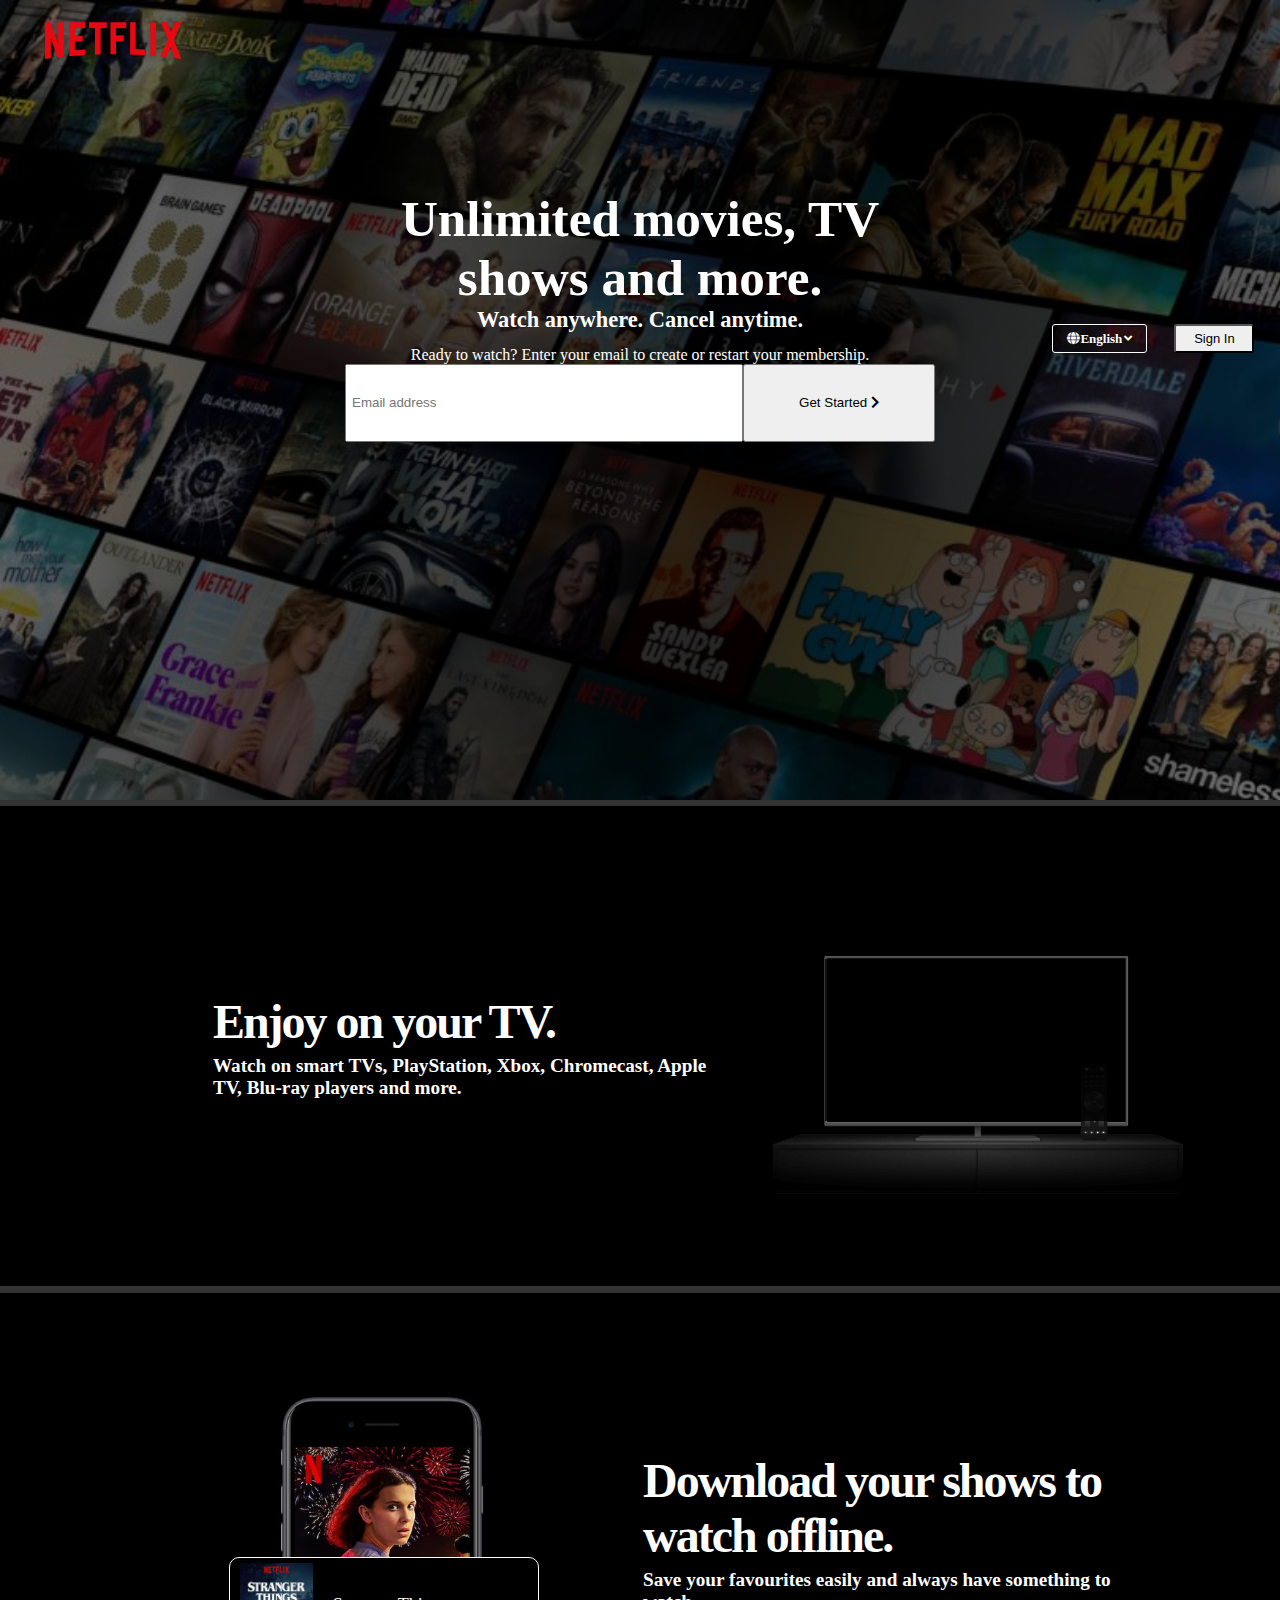
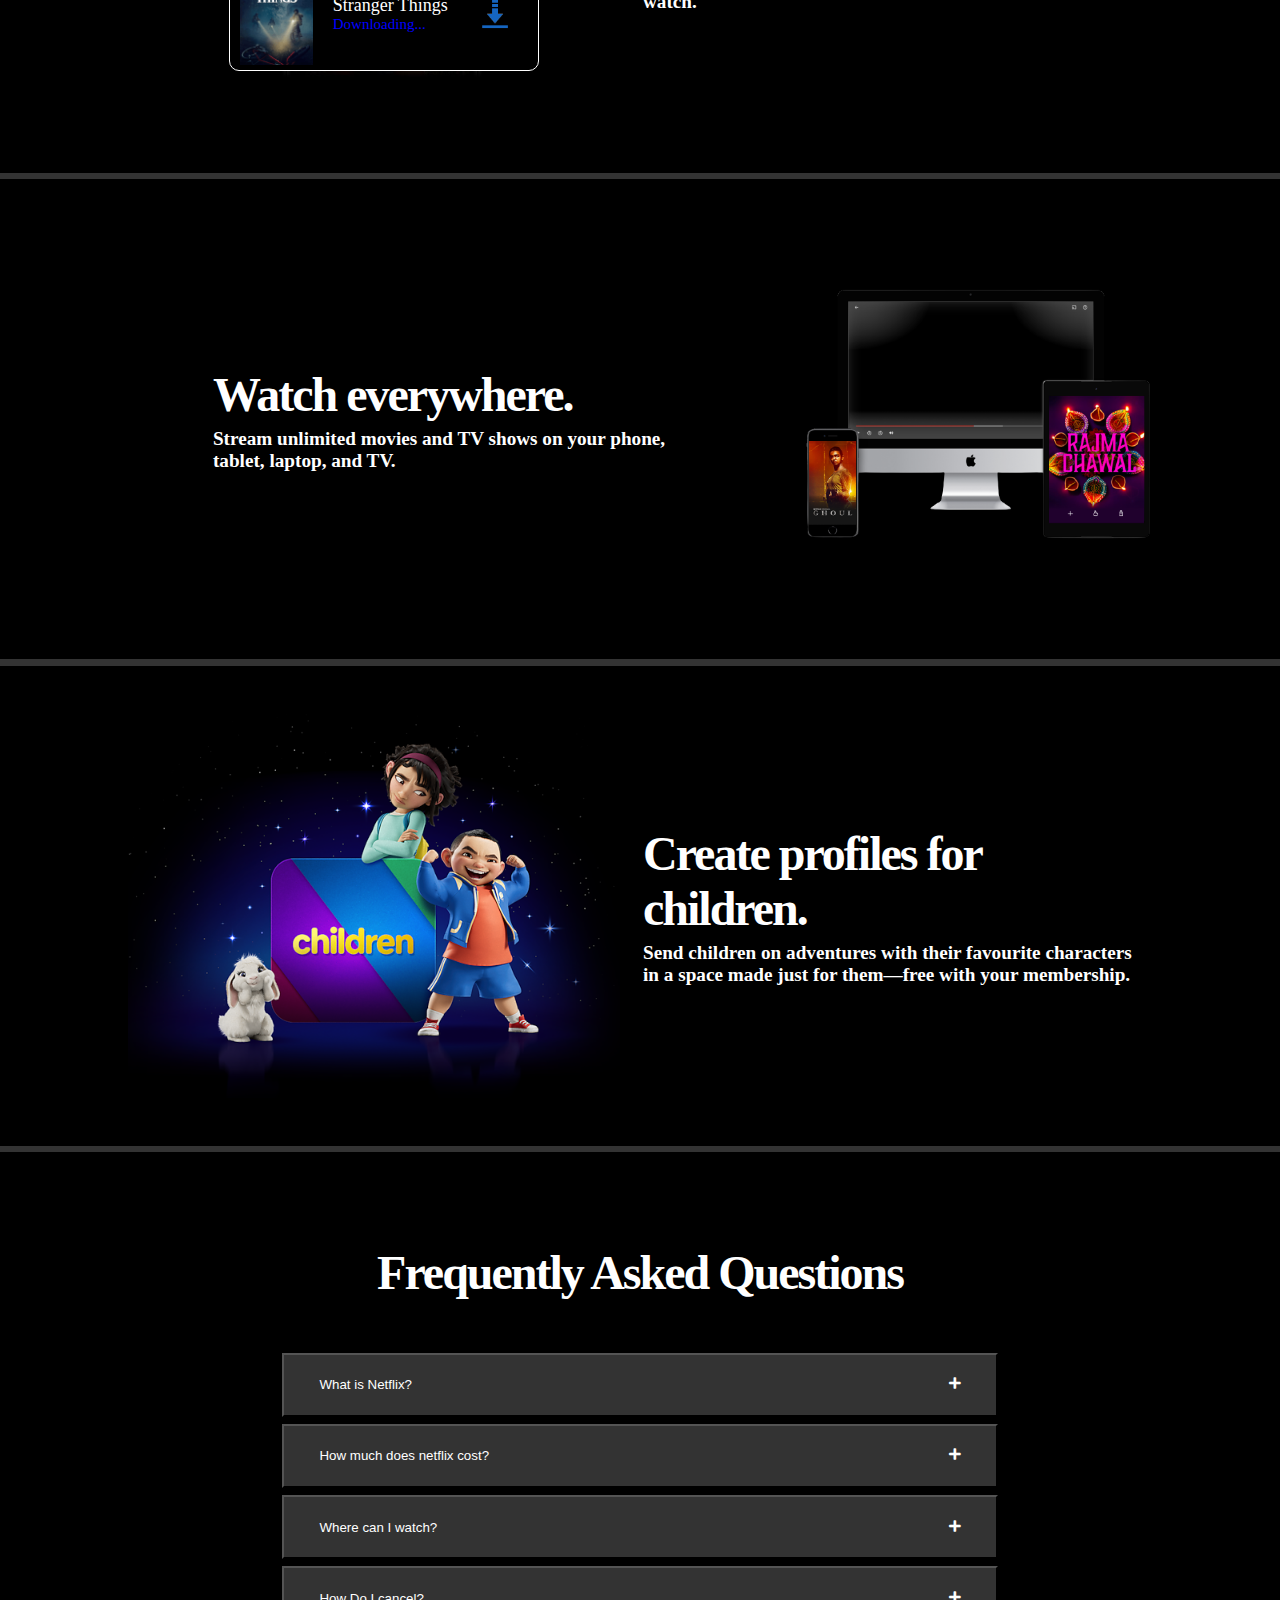
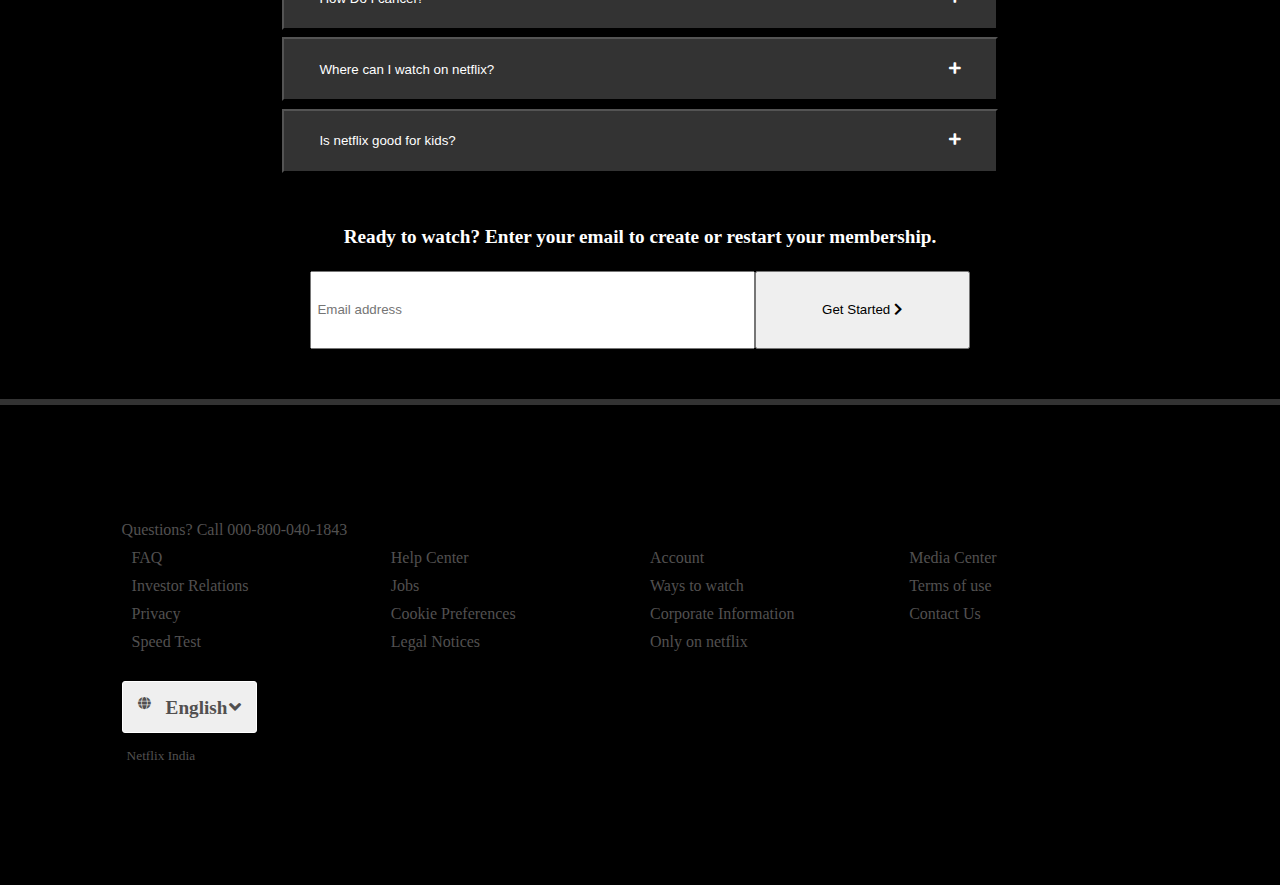
<file: index.html>
<!DOCTYPE html>
<html lang="en">
  <head>
    <meta charset="UTF-8" />
    <meta http-equiv="X-UA-Compatible" content="IE=edge" />
    <meta name="viewport" content="width=device-width, initial-scale=1.0" />
    <title>Netflix India- Watch TV shows online, Watch movies online</title>
    <link href="assets/icon.favicon.ico.ico" rel="shortcut icon" />
    <link
      rel="stylesheet"
      href="https://cdnjs.cloudflare.com/ajax/libs/font-awesome/5.15.3/css/all.min.css"
    />
    <link
      href="https://cdn.jsdelivr.net/npm/bootstrap@5.0.2/dist/css/bootstrap.min.css"
      rel="stylesheet"
      integrity="sha384-EVSTQN3/azprG1Anm3QDgpJLIm9Nao0Yz1ztcQTwFspd3yD65VohhpuuCOmLASjC"
      crossorigin="anonymous"
    />
    <link rel="stylesheet" href="css/styles.css" class="href" />

    <script
      src="https://cdn.jsdelivr.net/npm/bootstrap@5.0.2/dist/js/bootstrap.bundle.min.js"
      integrity="sha384-MrcW6ZMFYlzcLA8Nl+NtUVF0sA7MsXsP1UyJoMp4YLEuNSfAP+JcXn/tWtIaxVXM"
      crossorigin="anonymous"
    ></script>
    <link rel="stylesheet" href="css/responsive.css">
  </head>
  <body>
    <div class="container-1">
      <secion class="sec1">
        <nav class="navbar">
          <nav class="left-navbar">
            <img
              src="./assets/netflix-icon-removebg-preview.png"
              alt="Netflix"
              class="nav-logo"
            />
          </nav>
          <nav class="right-navbar">
            <div class="language-div">
              <button class="btn btn-language">
                <i class="fas fa-globe"
                  ><i class="fas fa-sort-down ">English</i></i
                >
              </button>
              <ul class="dropdown ddown-visible">
                <li><a href="#">English</a></li>
                <li><a href="#">हिंदी</a></li>
              </ul>
            </div>
            <div>
              <button class="btn btn-danger" onclick="window.location='html/signin.html'">Sign In</button>
            </div>
          </nav>
        </nav>
        <div class="content">
          <h1>Unlimited movies, TV shows and more.</h1>
          <h3>Watch anywhere. Cancel anytime.</h3>
          <p>
            Ready to watch? Enter your email to create or restart your
            membership.
          </p>
          <div class="inner-content">
            <input type="text" placeholder="Email address" />
            <button class="btn-danger">Get Started
              <i class="fas fa-chevron-right" 
                ></i
              >
            </button>
          </div>
        </div>
      </secion>
      <secion class="section sec2">
        <section class="inner-section-left">
          <div class="section-inner-one">
            <h1 class="h1">Enjoy on your TV.</h1>
            <h3 class="h3">
              Watch on smart TVs, PlayStation, Xbox, Chromecast, Apple TV,
              Blu-ray players and more.
            </h3>
          </div>
          <div class="section-inner-two">
            <div class="animation">
              <div class="video-animation">
                <video
                  src="https://assets.nflxext.com/ffe/siteui/acquisition/ourStory/fuji/desktop/video-tv-in-0819.m4v"
                  loop
                  autoplay
                  muted
                  playinline
                  type="video/mp4"
                ></video>
              </div>
            </div>
          </div>
        </section>
      </secion>
      <secion class="section sec3">
        <section class="inner-section-left">
          <section class="inner-section-one-right">
            <img
              src="./assets/stranger-things.jpg"
              alt=""
              class="img-strager-things"
            />
            <div class="stranger-things-cover">
              <img
                src="./assets/stranger-things-cover.png"
                alt=""
                class="stranger-cover-icon"
              />
              <div class="stranger-things-cover-inner-div">
                <p style="font-size: 18px">Stranger Things</p>
                <p style="color: blue; font-size: 15px">Downloading...</p>
              </div>
              <img src="./assets/download.gif" alt="" class="animated-icon" />
            </div>
          </section>
          <section class="inner-section-two-right">
            <h1 class="h1">Download your shows to watch offline.</h1>
            <h3 class="h3">
              Save your favourites easily and always have something to watch.
            </h3>
          </section>
        </section>
      </secion>
      <secion class="section sec4">
        <section class="inner-section-left">
          <div class="section-inner-one">
            <h1 class="h1">Watch everywhere.</h1>
            <h3 class="h3">
              Stream unlimited movies and TV shows on your phone, tablet,
              laptop, and TV.
            </h3>
          </div>
          <div class="section-inner-two">
            <div class="animation animation-1">
              <!-- <div class="video-animation">
                <video
                  src="https://assets.nflxext.com/ffe/siteui/acquisition/ourStory/fuji/desktop/video-tv-in-0819.m4v"
                  loop
                  autoplay
                  muted
                  playinline
                  type="video/mp4"
                ></video>
              </div> -->
            </div>
          </div>
        </section>
      </secion>
     
      <secion class="section sec5">
        <section class="inner-section-left">
          <section class="inner-section-one-right">
            <img
              src="./assets/section-5.png"
              alt=""
              class="img-children"
            />
          </section>
          <section class="inner-section-two-right">
            <h1 class="h1">Create profiles for children.</h1>
            <h3 class="h3">
              Send children on adventures with their favourite characters in a
              space made just for them—free with your membership.
            </h3>
          </section>
        </section>
      </secion>
      <section class="section sec-6">
       <div class="sec6-inner">
        <h1 class="h1">Frequently Asked Questions</h1>
        <div class="accordians-FAQ">
          <div class="accordian-item">
            <h2 class="accordian-header" > 
              <button class="accordian-button" id="1" >What is Netflix? <span class="fas fa-plus"></span></button>
            </h2>
            <div  class="accordian-answer"  id="btn-1">
              <div class="accordion-body" >
                  Netflix is a streaming service that offers a wide variety of award-winning TV shows, movies, anime, documentaries and more – on thousands of internet-connected devices.
                  <br>You can watch as much as you want, whenever you want, without a single ad – all for one low monthly price. There's always something new to discover, and new TV shows and movies are added every week!
              </div>
            </div>
          </div>
          <div  class="accordian-item">
            <h2 class="accordian-header">
              <button class="accordian-button" id="2">How much does netflix cost? <span class="fas fa-plus"></span></button>
            </h2>
            <div  class="accordian-answer" id="btn-2">
              <div class="accordion-body" >
                  Netflix is a streaming service that offers a wide variety of award-winning TV shows, movies, anime, documentaries and more – on thousands of internet-connected devices.
                  <br>You can watch as much as you want, whenever you want, without a single ad – all for one low monthly price. There's always something new to discover, and new TV shows and movies are added every week!
              </div>
            </div>
          </div>
          <div class="accordian-item">
            <h2 class="accordian-header">
              <button class="accordian-button" id="3"> Where can I watch?<span class="fas fa-plus"></span></button>
            </h2>
            <div   class="accordian-answer" id="btn-3">
              <div class="accordion-body" >
                Watch anywhere, anytime, on an unlimited number of devices. Sign in with your Netflix account to watch instantly on the web at netflix.com from your personal computer or on any internet-connected device that offers the Netflix app, including smart TVs, smartphones, tablets, streaming media players and game consoles.<br>
                  You can also download your favourite shows with the iOS, Android, or Windows 10 app. Use downloads to watch while you're on the go and without an internet connection. Take Netflix with you anywhere.
              </div>
            </div>
          </div>
          <div class="accordian-item">
            <h2 class="accordian-header">
              <button class="accordian-button" id="4">  How Do I cancel?<span class="fas fa-plus"></span></button>
            </h2>
            <div  class="accordian-answer" id="btn-4">
              <div class="accordion-body" >
                  Netflix is flexible. There are no annoying contracts and no commitments. You can easily cancel your account online in two clicks. There are no cancellation fees – start or stop your account anytime.
              </div>
            </div>
         </div>
         <div class="accordian-item">
          <h2 class="accordian-header">
            <button class="accordian-button" id="5">   Where can I watch on netflix?<span class="fas fa-plus"></span></button>
          </h2>
          <div   class="accordian-answer" id="btn-5">
            <div class="accordion-body" >
                Netflix has an extensive library of feature films, documentaries, TV shows, anime, award-winning Netflix originals, and more. Watch as much as you want, anytime you want.
            </div>
          </div>
       </div>
        <div class="accordian-item">
          <h2 class="accordian-header">
            <button class="accordian-button" id="6"> Is netflix good for kids?<span class="fas fa-plus"></span></button>
          </h2>
          <div class="accordian-answer"  id="btn-6">
            <div class="accordion-body" >
                Netflix has an extensive library of feature films, documentaries, TV shows, anime, award-winning Netflix originals, and more. Watch as much as you want, anytime you want.
            </div>
          </div>
        </div>
        <h3 class="h3">Ready to watch? Enter your email to create or restart your membership.</h3>
            <div class="inner-content" style="margin-bottom: 50px;">
                <input type="text" placeholder="Email address" />
                <button class="btn-danger">Get Started
                  <i class="fas fa-chevron-right" 
                    ></i
                  >
                </button>
              </div>
      </div>
      </section>
       
      <secion class="section sec7">
          <div class="sec7-inner">
              <div class="contact">
               <p> Questions? Call 000-800-040-1843</p>
              </div>
              <div class="services">
               <div class="footer-list">
                <div class="list">
                  <a href="#">FAQ</a>
                  <a href="#">Investor Relations</a>
                  <a href="#">Privacy</a>
                  <a href="#">Speed Test</a>
                </div>
                <div class="list">
                    <a href="#">Help Center</a>
                    <a href="#">Jobs</a>
                    <a href="#">Cookie Preferences</a>
                    <a href="#">Legal Notices</a>
                </div>
               </div>
               <div class="footer-list">
                <div class="list">
                  <a href="#">Account</a>
                  <a href="#">Ways to watch</a>
                  <a href="#">Corporate Information</a>
                  <a href="#">Only on netflix</a>

              </div>
              <div class="list">
                  <a href="#">Media Center</a>
                  <a href="#">Terms of use</a>
                  <a href="#">Contact Us</a>

              </div>
               </div>
            </div>
           <div class="contact-button">
            <button class="btn footer-icon">
                <i class="fas fa-globe"
                  ><i class="fas fa-sort-down" style="font-size: 1.2rem; padding-left: 15px;">English</i></i
                >
              </button>
              <ul class="dropdown ddown-visible" id="footer-dropdown">
                <li><a href="#">English</a></li>
                <li><a href="#">हिंदी</a></li>
              </ul>
           </div>
           <p class="netflix-india">
               Netflix India
           </p>
          </div>
         
      </secion>
    </div>
    <script src="./js/app.js"></script>
  </body>
</html>
</file>
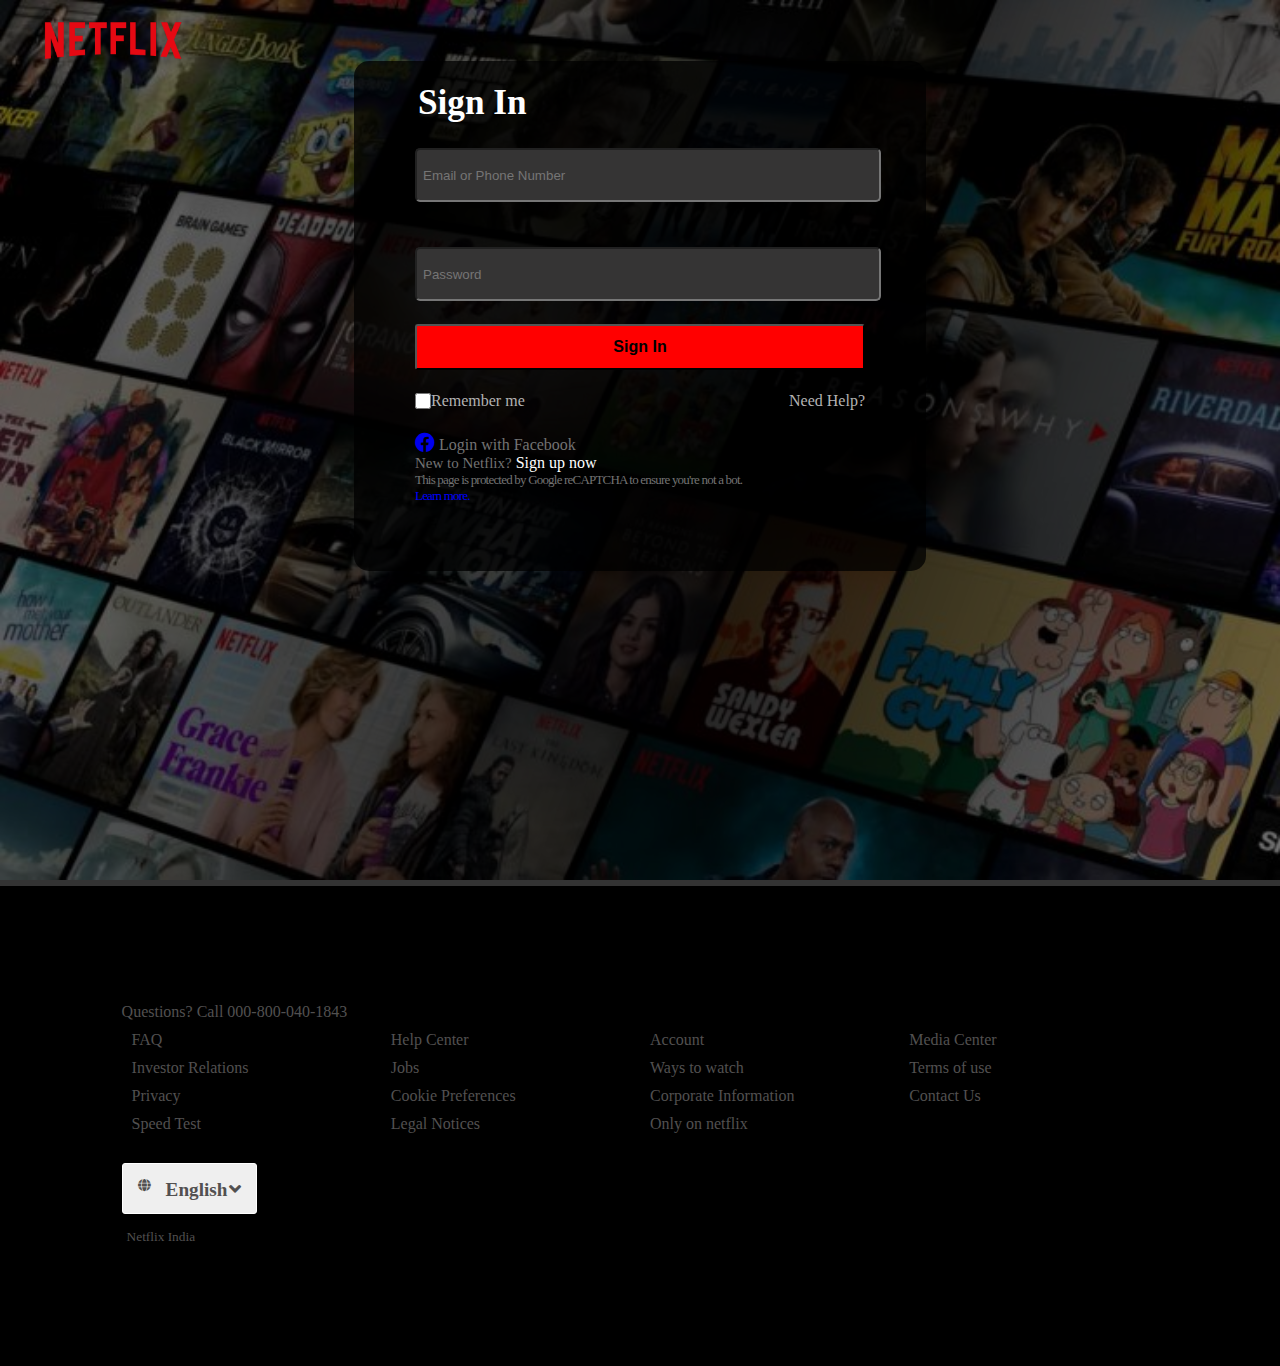
<file: signin.html>
<!DOCTYPE html>
<html lang="en">
  <head>
    <meta charset="UTF-8" />
    <meta http-equiv="X-UA-Compatible" content="IE=edge" />
    <meta name="viewport" content="width=device-width, initial-scale=1.0" />
    <title>Netflix India- Watch TV shows online, Watch movies online</title>
    <link href="assets/icon.favicon.ico.ico" rel="shortcut icon" />
    <link
      rel="stylesheet"
      href="https://cdnjs.cloudflare.com/ajax/libs/font-awesome/5.15.3/css/all.min.css"
    />
    <link
      href="https://cdn.jsdelivr.net/npm/bootstrap@5.0.2/dist/css/bootstrap.min.css"
      rel="stylesheet"
      integrity="sha384-EVSTQN3/azprG1Anm3QDgpJLIm9Nao0Yz1ztcQTwFspd3yD65VohhpuuCOmLASjC"
      crossorigin="anonymous"
    />
    <link rel="stylesheet" href="css/styles.css" class="href" />

    <link rel="stylesheet" href="css/responsive.css" />
    <link rel="stylesheet" href="css/signin.css" />
    <link rel="stylesheet" href="css/signin-responsive.css" />

    <script
      src="https://cdn.jsdelivr.net/npm/bootstrap@5.0.2/dist/js/bootstrap.bundle.min.js"
      integrity="sha384-MrcW6ZMFYlzcLA8Nl+NtUVF0sA7MsXsP1UyJoMp4YLEuNSfAP+JcXn/tWtIaxVXM"
      crossorigin="anonymous"
    ></script>
  </head>
  <body>
    <div class="container-1">
      <secion class="sec1">
        <nav class="navbar">
          <nav class="left-navbar">
            <img
              src="./assets/netflix-icon-removebg-preview.png"
              alt="Netflix"
              class="nav-logo"
            />
          </nav>
        </nav>
        <div class="form-content">
          <form action="/index.html" method="get" class="signup-form">
            <div class="form">
              <h2 class="h3">Sign In</h2>
              <input
                type="text"
                class="form-element"
                placeholder="Email or Phone Number"
              />
              <input type="text" class="form-element" placeholder="Password" />
              <button class="signin btn btn-danger">Sign In</button>
              <div class="inner-div">
                <div class="inner-div-left">
                  <input type="checkbox" id="remember" />
                  <label for="remember">Remember me</label>
                </div>
                <div class="inner-div-right">
                  <a href="" class="needhelp">Need Help?</a>
                </div>
              </div>
              <div class="other-login">
                <div class="fb-login">
                  <a href="facebook.com"
                    ><i class="fab fa-facebook" id="fb"></i>
                    <label for="fb">Login with Facebook</label></a
                  >
                </div>
                <div class="signup">
                  <label for="signup">New to Netflix?</label>
                  <a href="signup.html" class="white">Sign up now</a>
                </div>
                <p>
                  This page is protected by Google reCAPTCHA to ensure you're
                  not a bot.
                  <p href="" id="learn-more" style="cursor: pointer; color: blue;">Learn more.</p>
                </p>
                <p class="info not-visible">
                  The information collected by Google reCAPTCHA is subject to
                  the Google <a href="">Privacy Policy</a> and <a href="">Terms of Service</a>, and is used
                  for providing, maintaining, and improving the reCAPTCHA
                  service and for general security purposes (it is not used for
                  personalised advertising by Google).
                </p>
              </div>
            </div>
          </form>
        </div>
      </secion>

      <secion class="section sec7">
        <div class="sec7-inner">
          <div class="contact">
            <p>Questions? Call 000-800-040-1843</p>
          </div>
          <div class="services">
            <div class="footer-list">
              <div class="list">
                <a href="#">FAQ</a>
                <a href="#">Investor Relations</a>
                <a href="#">Privacy</a>
                <a href="#">Speed Test</a>
              </div>
              <div class="list">
                <a href="#">Help Center</a>
                <a href="#">Jobs</a>
                <a href="#">Cookie Preferences</a>
                <a href="#">Legal Notices</a>
              </div>
            </div>
            <div class="footer-list">
              <div class="list">
                <a href="#">Account</a>
                <a href="#">Ways to watch</a>
                <a href="#">Corporate Information</a>
                <a href="#">Only on netflix</a>
              </div>
              <div class="list">
                <a href="#">Media Center</a>
                <a href="#">Terms of use</a>
                <a href="#">Contact Us</a>
              </div>
            </div>
          </div>
          <div class="contact-button">
            <button class="btn footer-icon">
              <i class="fas fa-globe"
                ><i
                  class="fas fa-sort-down"
                  style="font-size: 1.2rem; padding-left: 15px"
                  >English</i
                ></i
              >
            </button>
            <ul class="dropdown ddown-visible" id="footer-dropdown">
              <li><a href="#">English</a></li>
              <li><a href="#">हिंदी</a></li>
            </ul>
          </div>
          <p class="netflix-india">Netflix India</p>
        </div>
      </secion>
    </div>
    <script src="./js/signin.js"></script>
  </body>
</html>
</file>
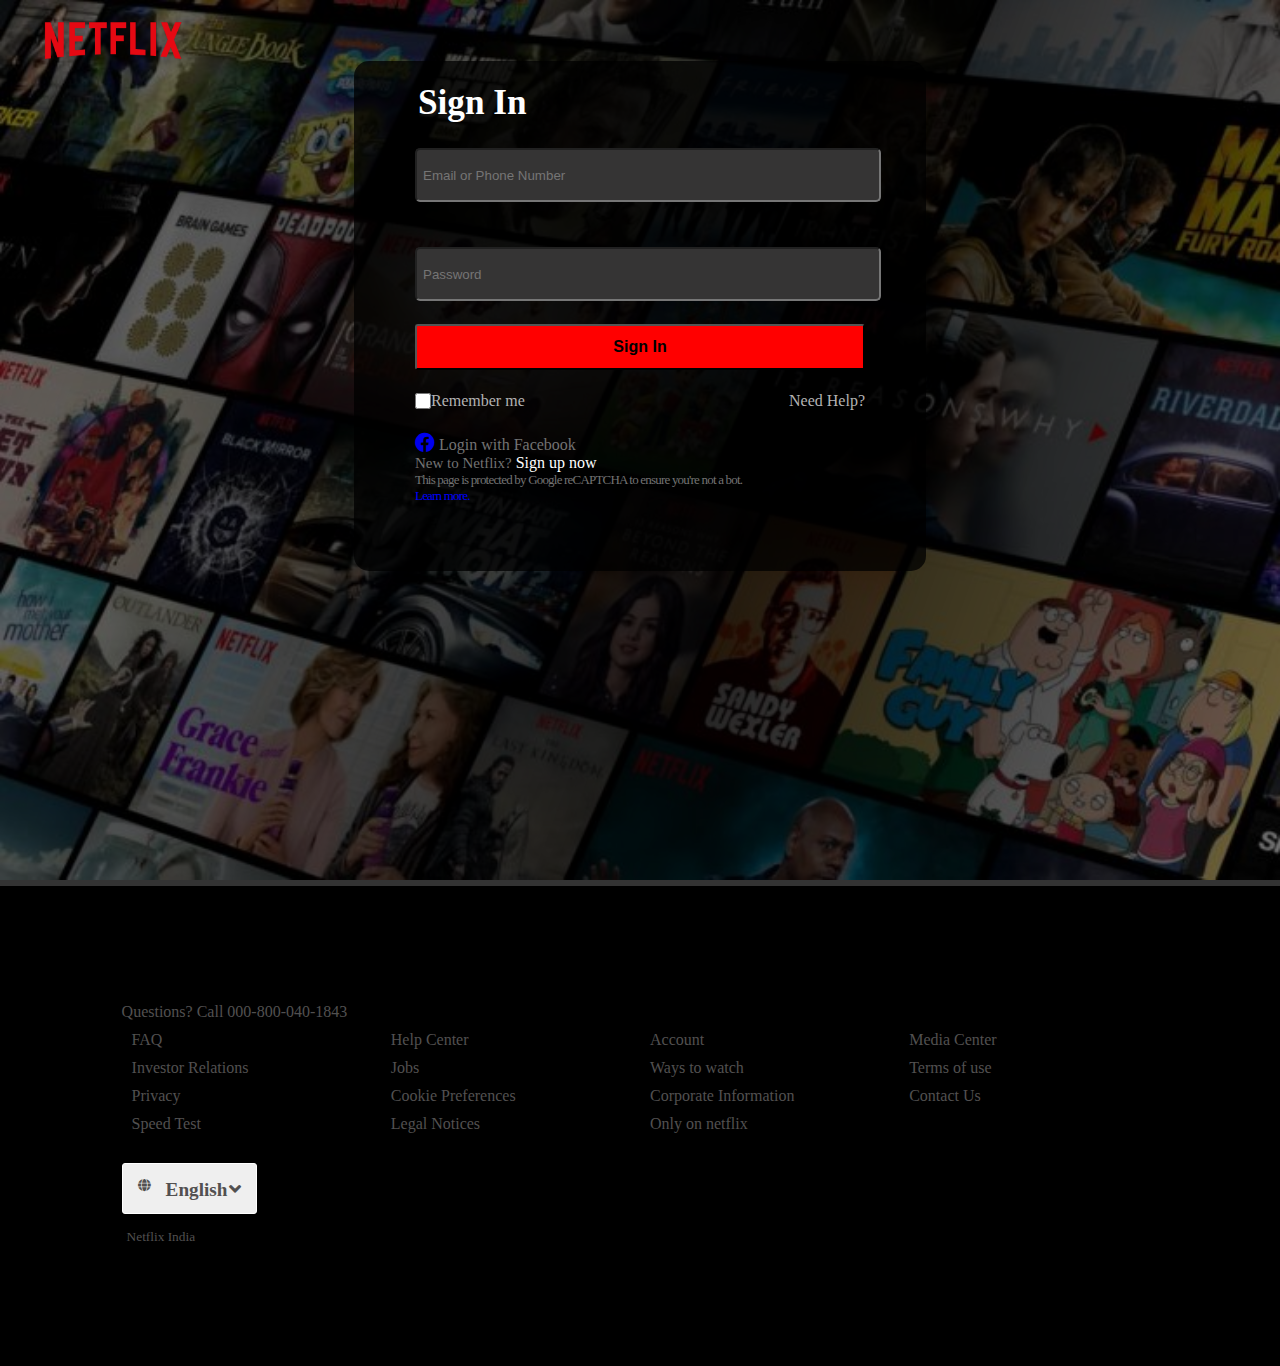
<file: html/signin.html>
<!DOCTYPE html>
<html lang="en">
  <head>
    <meta charset="UTF-8" />
    <meta http-equiv="X-UA-Compatible" content="IE=edge" />
    <meta name="viewport" content="width=device-width, initial-scale=1.0" />
    <title>Netflix India- Watch TV shows online, Watch movies online</title>
    <link href="assets/icon.favicon.ico.ico" rel="shortcut icon" />
    <link
      rel="stylesheet"
      href="https://cdnjs.cloudflare.com/ajax/libs/font-awesome/5.15.3/css/all.min.css"
    />
    <link
      href="https://cdn.jsdelivr.net/npm/bootstrap@5.0.2/dist/css/bootstrap.min.css"
      rel="stylesheet"
      integrity="sha384-EVSTQN3/azprG1Anm3QDgpJLIm9Nao0Yz1ztcQTwFspd3yD65VohhpuuCOmLASjC"
      crossorigin="anonymous"
    />
    <link rel="stylesheet" href="../css/styles.css"  />

    <link rel="stylesheet" href="../css/responsive.css" />
    <link rel="stylesheet" href="../css/signin.css" />
    <link rel="stylesheet" href="../css/signin-responsive.css" />

    <script
      src="https://cdn.jsdelivr.net/npm/bootstrap@5.0.2/dist/js/bootstrap.bundle.min.js"
      integrity="sha384-MrcW6ZMFYlzcLA8Nl+NtUVF0sA7MsXsP1UyJoMp4YLEuNSfAP+JcXn/tWtIaxVXM"
      crossorigin="anonymous"
    ></script>
  </head>
  <body>
    <div class="container-1">
      <secion class="sec1">
        <nav class="navbar">
          <nav class="left-navbar">
            <img
              src="../assets/netflix-icon-removebg-preview.png"
              alt="Netflix"
              class="nav-logo"
            />
          </nav>
        </nav>
        <div class="form-content">
          <form action="/index.html" method="get" class="signup-form">
            <div class="form">
              <h2 class="h3">Sign In</h2>
              <input
                type="text"
                class="form-element"
                placeholder="Email or Phone Number"
              />
              <input type="text" class="form-element" placeholder="Password" />
              <button class="signin btn btn-danger">Sign In</button>
              <div class="inner-div">
                <div class="inner-div-left">
                  <input type="checkbox" id="remember" />
                  <label for="remember">Remember me</label>
                </div>
                <div class="inner-div-right">
                  <a href="" class="needhelp">Need Help?</a>
                </div>
              </div>
              <div class="other-login">
                <div class="fb-login">
                  <a href="facebook.com"
                    ><i class="fab fa-facebook" id="fb"></i>
                    <label for="fb">Login with Facebook</label></a
                  >
                </div>
                <div class="signup">
                  <label for="signup">New to Netflix?</label>
                  <a href="signup.html" class="white">Sign up now</a>
                </div>
                <p>
                  This page is protected by Google reCAPTCHA to ensure you're
                  not a bot.
                  <p href="" id="learn-more" style="cursor: pointer; color: blue;">Learn more.</p>
                </p>
                <p class="info not-visible">
                  The information collected by Google reCAPTCHA is subject to
                  the Google <a href="">Privacy Policy</a> and <a href="">Terms of Service</a>, and is used
                  for providing, maintaining, and improving the reCAPTCHA
                  service and for general security purposes (it is not used for
                  personalised advertising by Google).
                </p>
              </div>
            </div>
          </form>
        </div>
      </secion>

      <secion class="section sec7">
        <div class="sec7-inner">
          <div class="contact">
            <p>Questions? Call 000-800-040-1843</p>
          </div>
          <div class="services">
            <div class="footer-list">
              <div class="list">
                <a href="#">FAQ</a>
                <a href="#">Investor Relations</a>
                <a href="#">Privacy</a>
                <a href="#">Speed Test</a>
              </div>
              <div class="list">
                <a href="#">Help Center</a>
                <a href="#">Jobs</a>
                <a href="#">Cookie Preferences</a>
                <a href="#">Legal Notices</a>
              </div>
            </div>
            <div class="footer-list">
              <div class="list">
                <a href="#">Account</a>
                <a href="#">Ways to watch</a>
                <a href="#">Corporate Information</a>
                <a href="#">Only on netflix</a>
              </div>
              <div class="list">
                <a href="#">Media Center</a>
                <a href="#">Terms of use</a>
                <a href="#">Contact Us</a>
              </div>
            </div>
          </div>
          <div class="contact-button">
            <button class="btn footer-icon">
              <i class="fas fa-globe"
                ><i
                  class="fas fa-sort-down"
                  style="font-size: 1.2rem; padding-left: 15px"
                  >English</i
                ></i
              >
            </button>
            <ul class="dropdown ddown-visible" id="footer-dropdown">
              <li><a href="#">English</a></li>
              <li><a href="#">हिंदी</a></li>
            </ul>
          </div>
          <p class="netflix-india">Netflix India</p>
        </div>
      </secion>
    </div>
    <script src="../js/signin.js"></script>
  </body>
</html>
</file>
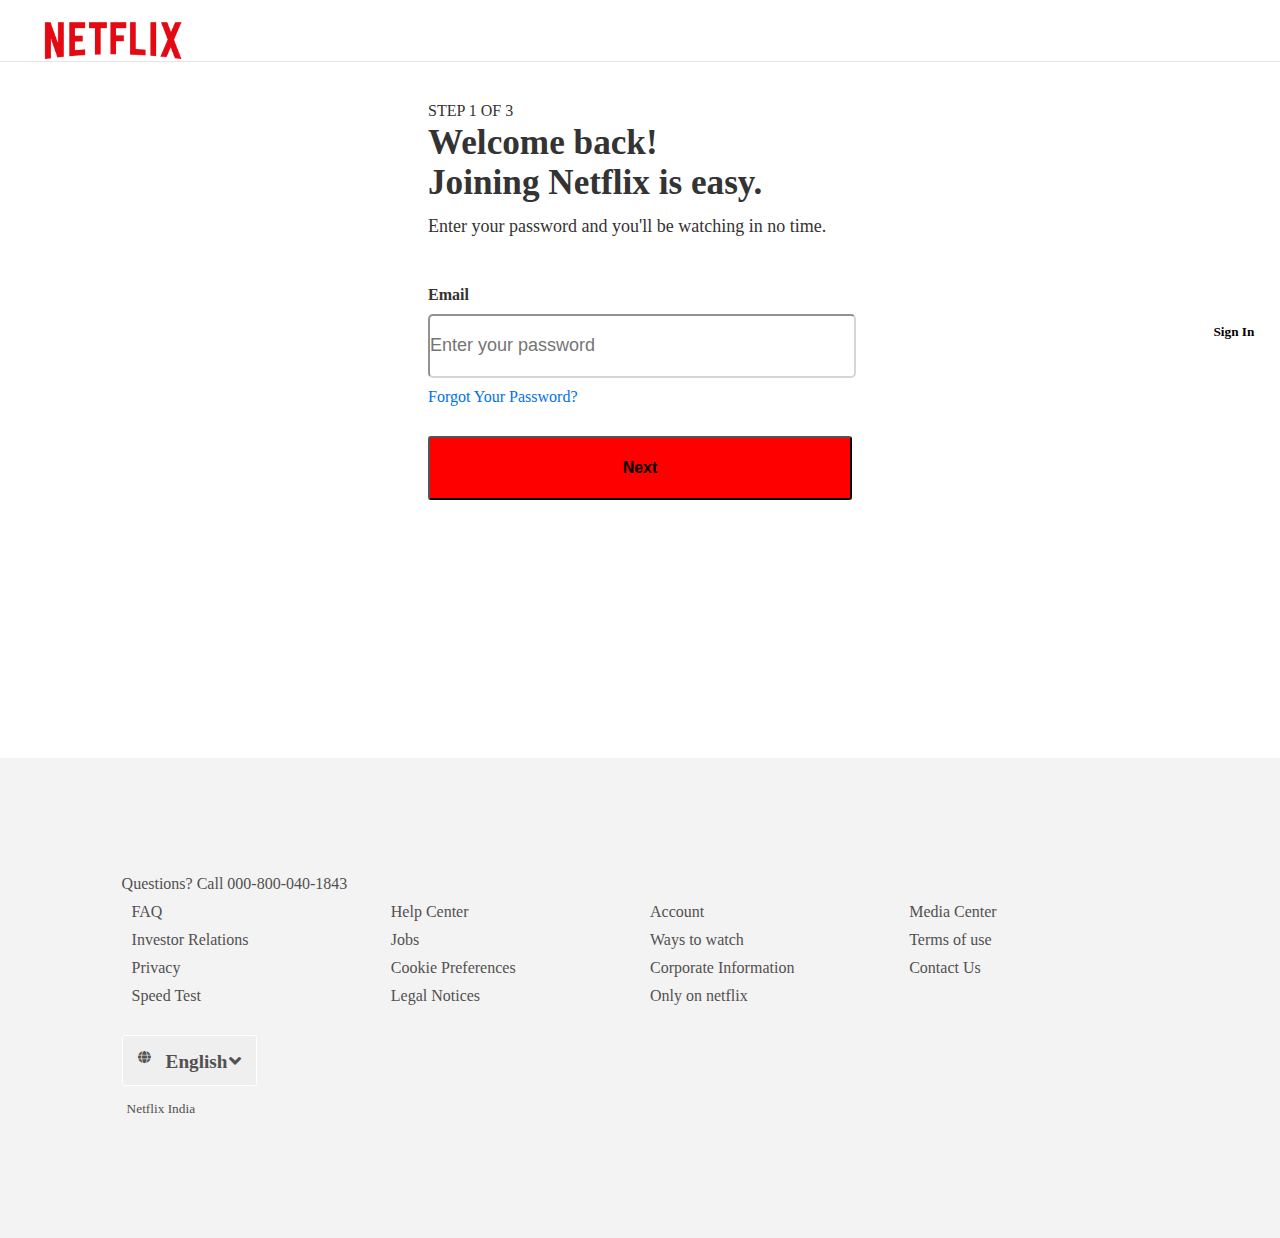
<file: html/signup.html>
<!DOCTYPE html>
<html lang="en">
  <head>
    <meta charset="UTF-8" />
    <meta http-equiv="X-UA-Compatible" content="IE=edge" />
    <meta name="viewport" content="width=device-width, initial-scale=1.0" />
    <title>Netflix India- Watch TV shows online, Watch movies online</title>
    <link href="assets/icon.favicon.ico.ico" rel="shortcut icon" />
    <link
      rel="stylesheet"
      href="https://cdnjs.cloudflare.com/ajax/libs/font-awesome/5.15.3/css/all.min.css"
    />
    <link
      href="https://cdn.jsdelivr.net/npm/bootstrap@5.0.2/dist/css/bootstrap.min.css"
      rel="stylesheet"
      integrity="sha384-EVSTQN3/azprG1Anm3QDgpJLIm9Nao0Yz1ztcQTwFspd3yD65VohhpuuCOmLASjC"
      crossorigin="anonymous"
    />
    <link rel="stylesheet" href="../css/styles.css" />

    <link rel="stylesheet" href="../css/responsive.css" />
    <link rel="stylesheet" href="../css/signin.css" />
    <link rel="stylesheet" href="../css/signin-responsive.css" />
    <link rel="stylesheet" href="../css/signup.css" />

    <script
      src="https://cdn.jsdelivr.net/npm/bootstrap@5.0.2/dist/js/bootstrap.bundle.min.js"
      integrity="sha384-MrcW6ZMFYlzcLA8Nl+NtUVF0sA7MsXsP1UyJoMp4YLEuNSfAP+JcXn/tWtIaxVXM"
      crossorigin="anonymous"
    ></script>
  </head>
  <body>
    <div class="container-1">
      <secion class="signup-section">
        <nav class="navbar">
          <nav class="left-navbar">
            <img
              src="../assets/netflix-icon-removebg-preview.png"
              alt="Netflix"
              class="nav-logo"
            />
          </nav>
          <nav class="right-navbar">
            <a href="signin.html"><h5>Sign In</h5></a>
          </nav>
        </nav>
        <div class="form-content">
          <form action="/index.html" method="get" class="">
            <div class="form">
              <p>STEP 1 OF 3</p>
              <h2 class="h3 text-color">
                Welcome back!<br />
                Joining Netflix is easy.
              </h2>
              <p class="form-item">
                Enter your password and you'll be watching in no time.
              </p>
              <label for="email"><strong>Email</strong></label>
              <h7 id="email"></h7>
              <input
                type="text"
                class="form-item"
                placeholder="Enter your password"
              />
              <a href="">Forgot Your Password?</a>
              <button class="signin btn btn-danger">Next</button>
            </div>
          </form>
        </div>
      </secion>

      <secion class="section sec7">
        <div class="sec7-inner">
          <div class="contact">
            <p>Questions? Call 000-800-040-1843</p>
          </div>
          <div class="services">
            <div class="footer-list">
              <div class="list">
                <a href="#">FAQ</a>
                <a href="#">Investor Relations</a>
                <a href="#">Privacy</a>
                <a href="#">Speed Test</a>
              </div>
              <div class="list">
                <a href="#">Help Center</a>
                <a href="#">Jobs</a>
                <a href="#">Cookie Preferences</a>
                <a href="#">Legal Notices</a>
              </div>
            </div>
            <div class="footer-list">
              <div class="list">
                <a href="#">Account</a>
                <a href="#">Ways to watch</a>
                <a href="#">Corporate Information</a>
                <a href="#">Only on netflix</a>
              </div>
              <div class="list">
                <a href="#">Media Center</a>
                <a href="#">Terms of use</a>
                <a href="#">Contact Us</a>
              </div>
            </div>
          </div>
          <div class="contact-button">
            <button class="btn footer-icon">
              <i class="fas fa-globe"
                ><i
                  class="fas fa-sort-down"
                  style="font-size: 1.2rem; padding-left: 15px"
                  >English</i
                ></i
              >
            </button>
            <ul class="dropdown ddown-visible" id="footer-dropdown">
              <li><a href="#">English</a></li>
              <li><a href="#">हिंदी</a></li>
            </ul>
          </div>
          <p class="netflix-india">Netflix India</p>
        </div>
      </secion>
    </div>
    <script src="../js/signin.js"></script>
  </body>
</html>
</file>
<file: css/styles.css>
* {
  margin: 0;
  padding: 0;
}
html {
  font-size: 100%;
  height: 100%;
}

body {
  background-color: rgb(51, 51, 51);
  color: white;
}
.container-1 {
  display: flex;
  flex-direction: column;
}

.sec1 {
  margin: 0;
  background-image: url(../assets/netflix-background.jpg),
    linear-gradient(
      110deg,
      rgba(0, 0, 0, 0.4) 0,
      rgba(0, 0, 0, 0.8) 60%,
      rgba(0, 0, 0, 0.4) 100%
    );
  background-repeat: no-repeat;
  background-size: cover;
  background-blend-mode: darken;
  height: 50rem;
}
.navbar {
  display: flex;
}
.nav-logo {
  width: 19%;
  top: 0;
  padding: 0px 20px;
  margin-left: 2%;
  margin-top: 2%;
  box-sizing: border-box;
}

.left-navbar {
  display: flex;
}
.right-navbar {
  display: flex;
  position: absolute;
  top: 36%;
  right: 2%;
}
.btn-language {
  border: 1px solid white;
  background: none;
  color: white;
  width: 95px !important;
  height: 2rem;
  margin: 0px 20px;
}
.language-div {
  margin: 0px 7px;
}
.language-div ul,
.contact-button ul {
  max-width: auto;
  background: linear-gradient(
    to top,
    rgba(300, 0, 0, 0.8) 0,
    rgba(0, 300, 0, 0) 60%,
    rgba(0, 0, 0, 0.575) 100%
  );
}
.btn {
  border-radius: 3px;
  width: 80px;
  height: 1.8rem;
  font-size: small;
  display: flex;
  justify-content: center;
  align-items: center;
}
.dropdown {
  padding: 0;
  display: flex;
  flex-direction: column;
  align-items: center;
  box-sizing: border-box;
  margin: 0px 15px;
  cursor: pointer;
}
.dropdown li {
  list-style: none;
}
.dropdown a {
  text-decoration: none;
  color: white;
}
.ddown-visible {
  display: none;
}
.fa-sort-down:after {
  content: "\f107";

  padding-left: 2px;
}

.fa-sort-down:before {
  content: none;
}
.content {
  display: flex;
  flex-direction: column;
  justify-content: center;
  align-items: center;
  margin: auto;
  margin-top: 10%;
  width: 50%;
  position: relative;
}

.content h1 {
  color: white;
  font-size: 3.2rem;
  padding: 0;
  max-width: 90%;
  text-align: center;
}
.content h3 {
  color: white;
  max-width: 90%;
  text-align: center;
  font-size: 1.4rem;
}
.content p {
  color: white;
  text-align: center;
  font-size: 1rem;
  margin-top: 2%;
}
.inner-content {
  display: flex;
  width: 100%;
  justify-content: center;
}

.inner-content input {
  width: 60%;
  height: 4rem;
  padding: 5px;
  vertical-align: center;
}
.inner-content button {
  width: 30%;
}

.section {
  display: flex;
  justify-content: center;
  text-align: center;
  margin-top: 0.5%;
  background-color: black;
  min-height: 30rem;
  height: auto;
}
.inner-section-left {
  display: flex;
  margin: auto;
  width: 80%;
}
.section-inner-one,
.section-inner-two {
  display: flex;
  flex-direction: column;
  min-width: 50%;
  margin: auto;
  margin-left: 8%;
  text-align: left;
}
.section-inner-two {
  flex-direction: row;
  justify-content: center;
  align-items: center;
  margin-right: 8%;
  margin-left: 0px;
}
.h1 {
  color: white;
  font-size: 3rem;
  letter-spacing: -2px;
  padding: 3px;
}
.h3 {
  color: white;
  font-size: 1.2rem;
  padding: 3px;
}
.animation {
  background-image: url(../assets/tv-image.png);
  background-repeat: no-repeat;
  width: 80%;
  background-size: 100% 100%;
  margin: 5% auto;
  height: 300px;
  align-items: center;
  justify-content: center;
  position: relative;
}
.animation-1 {
  background-image: url(../assets/section-4.png);

  background-size: contain;
}
.video-animation {
  /* position: absolute;
    width: 83%;
    height: 52%;
    top: 21%;
    right: 14%; */
  background-color: black;
  height: 54%;
  width: 72%;
  opacity: 0.8;
  position: absolute;
  top: 63px;
  right: 63px;
}
video {
  height: 100%;
  width: 100%;
  box-sizing: content-box;
  margin: 0;
  padding: 0;
  opacity: 0.8;
}
.inner-section-one-right,
.inner-section-two-right {
  display: flex;
  flex-direction: column;
  min-width: 50%;
  margin: auto;
  text-align: left;
}
.inner-section-one-right {
  flex-direction: row;
  justify-content: center;
  margin: 0 0;
  position: relative;
}
.img-strager-things {
  width: 46%;
}
.stranger-things-cover {
  display: flex;
  border: 1px solid white;
  height: 39%;
  margin: 0;
  padding: 0;
  border-radius: 10px;
  align-items: center;
  position: absolute;
  bottom: 2%;
  background-color: black;
  min-width: 60%;
}
.stranger-things-cover p {
  margin: 0;
  padding: 0;
}
.stranger-things-cover-inner-div {
  display: flex;
  align-items: flex-start;
  justify-content: center;
  flex-direction: column;
  margin: 0 10px;
}
.stranger-cover-icon {
  height: 90%;
  padding: 10px;
}
.animated-icon {
  height: 30%;
  align-self: center;
  margin: 0 20px;
}
.sec6 {
  height: auto;
}
.sec6-inner {
  margin-top: 7%;
  width: 90%;
  margin-left: 22%;
  margin-right: 22%;
}
.accordians-FAQ {
  background-color: black;
}
.accordion-item,
.accordion-button {
  background-color: rgb(51, 51, 51);
  color: white;
}
.accordion-item {
  margin-top: 10px;
}
.accordion-button {
  height: 4rem;
  font-size: 30px;
}
.sec6-inner h1 {
  margin-bottom: 50px;
}
.sec6-inner .h3 {
  margin-top: 50px;
  margin-bottom: 20px;
}
.accordian-header {
  margin: 0 0;
  margin-top: 1%;
}
.accordian-button {
  width: 100%;
  height: 4rem;
  text-align: left;
  padding: 0% 5%;
  background-color: rgb(51, 51, 51);
  color: white;
}

.accordion-body {
  background-color: rgb(51, 51, 51);
  text-align: left;
}
.sec7 {
  display: flex;
  justify-content: flex-start;
}
.sec7-inner {
  display: flex;
  flex-direction: column;
  margin: 5% 17%;
  justify-content: flex-start;
  align-items: flex-start;
  color: rgb(82, 80, 80);

  margin: auto;
  width: 81%;
}

.services {
  display: flex;
  text-align: left;
  padding: 5px;
  width: 100%;
}
.services a {
  text-decoration: none;
  color: rgb(82, 80, 80);
  padding: 5px;
  width: auto;
}
.footer-list {
  display: flex;
  flex-direction: row;
  width: 100%;
}
.list {
  display: flex;
  flex-direction: column;
  width: 100%;
}
.footer-icon {
  color: rgb(82, 80, 80);
  border: 1px solid white;
  width: fit-content;
  height: fit-content;

  padding: 15px;
}
.contact-button {
  margin-top: 20px;
}

.netflix-india {
  padding: 5px;
  margin-top: 10px;
  font-size: smaller;
}
.img-children {
  height: 100%;
  width: 100%;
}
.accordian-answer {
  display: none;
}
.accordian-answer-visible {
  display: "";
}

.fas {
  float: right;
}
.fa-chevron-right {
  float: none;
}
.accordians-FAQ {
  margin: 7% 0%;
}
</file>
<file: css/responsive.css>
@media screen and (max-width: 992px) {
  html {
    font-size: 80%;
    height: 100%;
  }

  .nav-logo {
    width: 22%;
  }
  .language-div {
    margin: 0px;
  }
  .content {
    width: 70%;
    margin: 17% auto;
  }
  .content h1 {
    width: 100%;
    font-size: 2.5rem;
    margin: 2% auto;
  }
  .sec6-inner {
    width: 90%;
    margin-left: 10%;
    margin-right: 10%;
  }
}
@media screen and (max-width: 768px) {
  .section {
    height: auto;
  }
  .inner-section-left {
    flex-direction: column;
    height: auto;
    margin: 7% 0%;
  }
  .section-inner-one,
  .section-inner-two {
    text-align: center;
    margin: 0% 0%;
  }
  .sec3 .inner-section-left,
  .sec5 .inner-section-left {
    flex-direction: column-reverse;
    height: auto;
    margin: 7% 0%;
    text-align: center;
  }
  .inner-section-one-right,
  .inner-section-two-right {
    text-align: center;
    margin: 5% auto;
  }
  .sec7-inner {
    margin: 7% auto;
  }
  .footer-list {
    display: flex;
    flex-direction: column;
  }
}
@media screen and (max-width: 576px) {
  .content {
    width: 90%;
    margin: 32% auto;
  }
  .content h1 {
    width: 100%;
    font-size: 1.8rem;
  }

  .content h3 {
    width: 100%;
    font-size: 1rem;
  }
  .nav-logo {
    width: 30%;
  }
  .inner-content {
    display: flex;
    flex-direction: column;
    align-items: center;
  }
  .inner-content input {
    width: 100%;
    margin: 2% 2%;
    height: 3rem;
  }
  .inner-content button {
    width: 40%;
    height: 2.5rem;
  }
  .sec6-inner {
    width: 100%;
    margin-left: 0%;
    margin-right: 0%;
  }
}
</file>
<file: css/signin.css>
.sec1 {
  min-height: 55rem;
  height: auto;
}
.form-content {
  display: flex;
  align-items: center;
  justify-content: center;
}
.signup-form {
  width: 60%;
  display: flex;
  align-items: center;
  justify-content: center;
}
.form {
  display: flex;
  flex-direction: column;
  background-color: rgba(0, 0, 0, 0.75);
  width: 450px;
  justify-content: center;
  align-items: flex-start;
  padding: 19px 61px;
  border-radius: 15px;
}
.form-element {
  padding: 2px 6px;
  background-color: rgb(53, 52, 52);
  opacity: 1;
  border-radius: 5px;
  width: 100%;
  height: 46px;
  margin: 5% 0;

  color: white;
}
.h3 {
  font-size: 2.2rem;
  color: white;
}
.signin {
  width: 100%;
  height: 46px;
  background-color: red;
  font-size: 100%;
  font-weight: bold;
}
a {
  text-decoration: none;
}
.inner-div-right a:hover {
  color: #b3b3b3;
  text-decoration: underline;
}
.inner-div {
  display: flex;
  width: 100%;
}
.inner-div-left {
  display: flex;
  align-items: center;
  color: #b3b3b3;
  width: 60%;
}
.inner-div-right {
  display: flex;
  justify-content: flex-end;

  width: 50%;
  margin: 5% 0;
}
.needhelp {
  color: #b3b3b3;
}
#remember {
  height: 2rem;
  width: 1rem;
}

#fb {
  font-size: 20px;
}
.other-login label {
  color: #737373;
}
.white {
  color: white;
}
.signup label {
  margin: 7% 0;
  font-size: 15px;
}

.not-visible {
  opacity: 0;
}
.other-login p {
  font-size: small;
  color: #737373;
  letter-spacing: -0.8px;
}

#learn-more :hover {
  text-decoration: underline;
}
</file>
<file: css/signin-responsive.css>
@media screen and (max-width: 750px) {
  .sec1 {
    background-color: rgba(0, 0, 0, 0.75);
  }
  .signup-form {
    width: 100%;
  }
  .form {
    width: 100%;
  }
}
</file>
<file: css/signup.css>
body {
  background-color: white;
  color: black;
}
.signup-section {
  min-height: 47rem;
  height: auto;
}
.right-navbar a {
  color: inherit;
}
.navbar {
  border-bottom: 1px solid #e6e6e6;
}
.form-content,
p,
input,
.form-element {
  margin: 0;
  padding: 0;
}
.form-content {
  height: auto;
  display: flex;
  justify-content: center;
  align-items: center;
  margin: 40px 10px;
}
.signup-form {
  background-color: inherit;
  color: #333;
  margin: 0;
  padding: 0;
}
.form {
  background-color: inherit;
  color: #333 !important;
  height: fit-content;
  width: 424px;
  margin: 0;
  padding: 0;
}
.text-color {
  color: #333;
}
.form-item {
  font-size: large;
  opacity: 1;
  border-radius: 5px;
  width: 100%;
  height: 60px;
  margin: 10px 0;
  border-color: rgba(206, 206, 206, 0.822);
}
.h3 {
  padding-left: 0;
}
.form a {
  color: #0071eb;
}
.signin {
  margin: 30px 0px;
  min-height: 64px;
}
.section {
  background-color: #f3f3f3;
}
@media screen and (max-width: 600px) {
  .form {
    width: 100%;
  }
}
</file>
